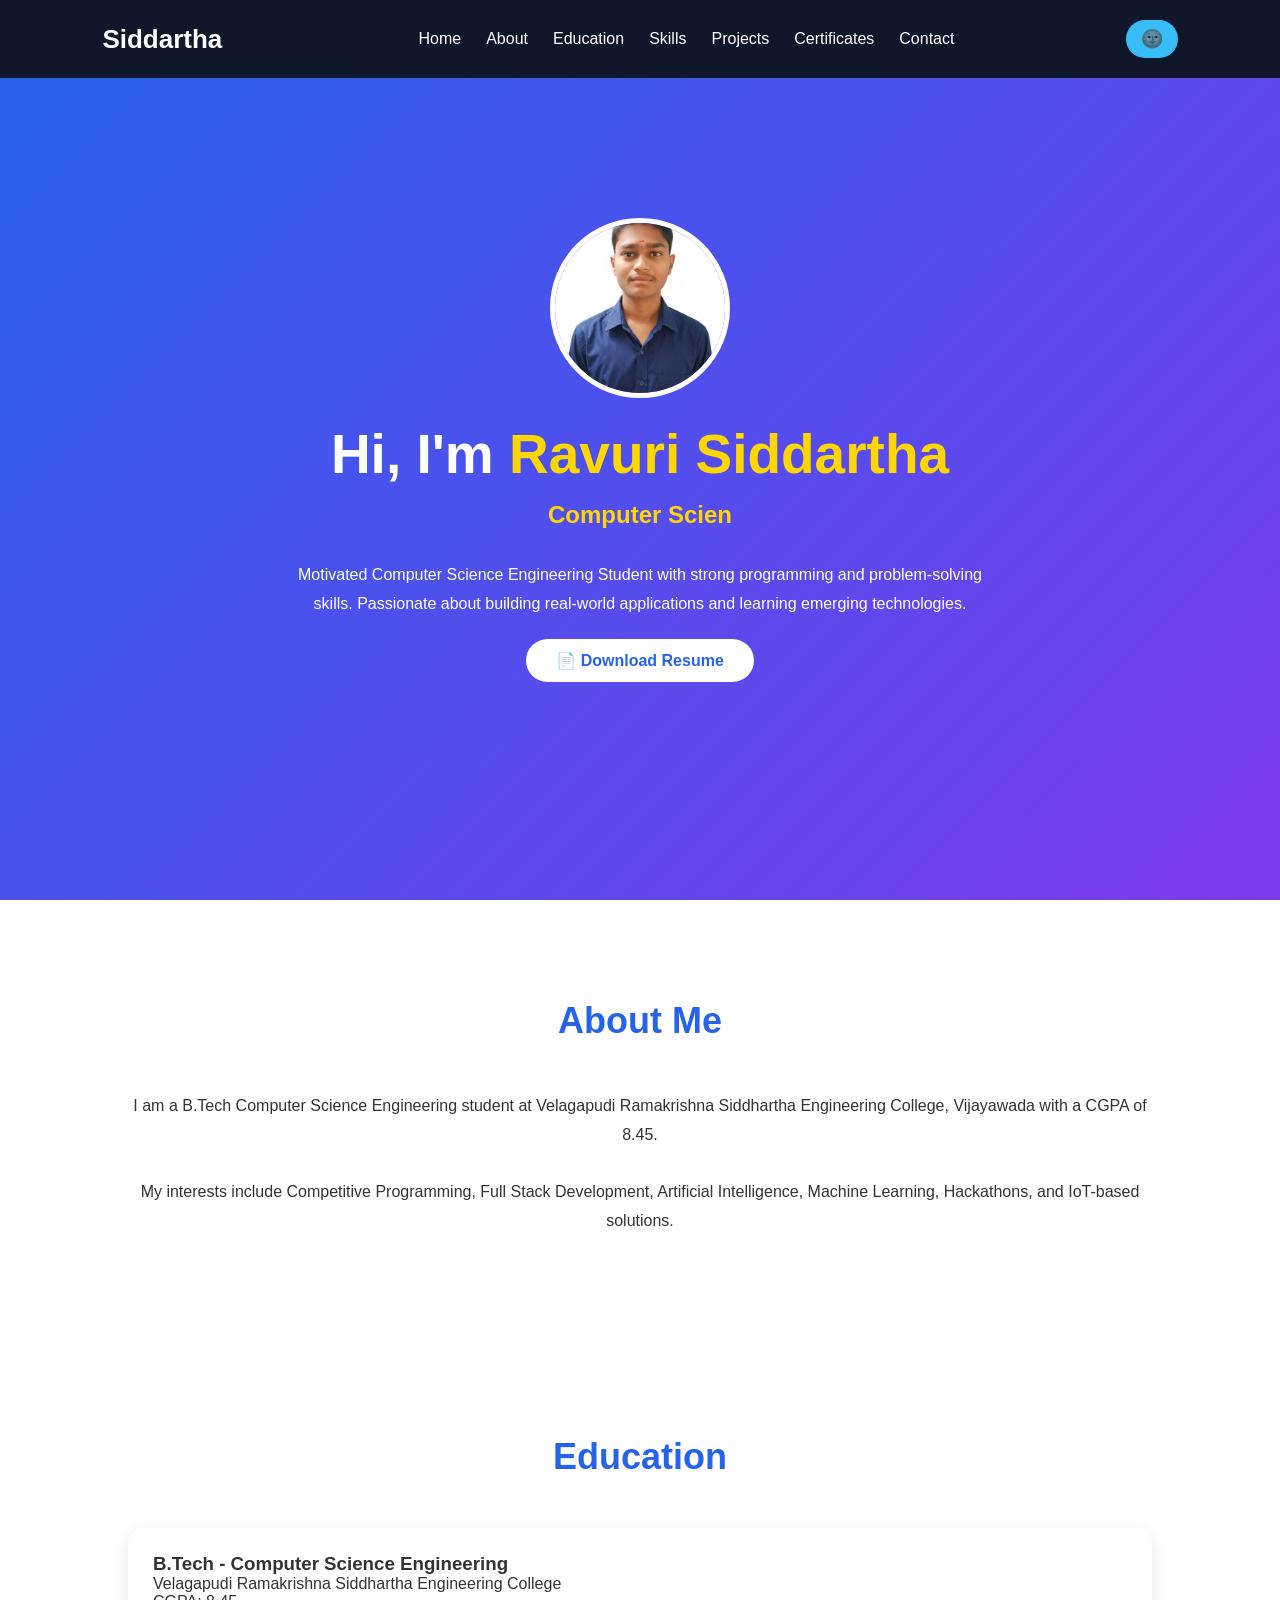
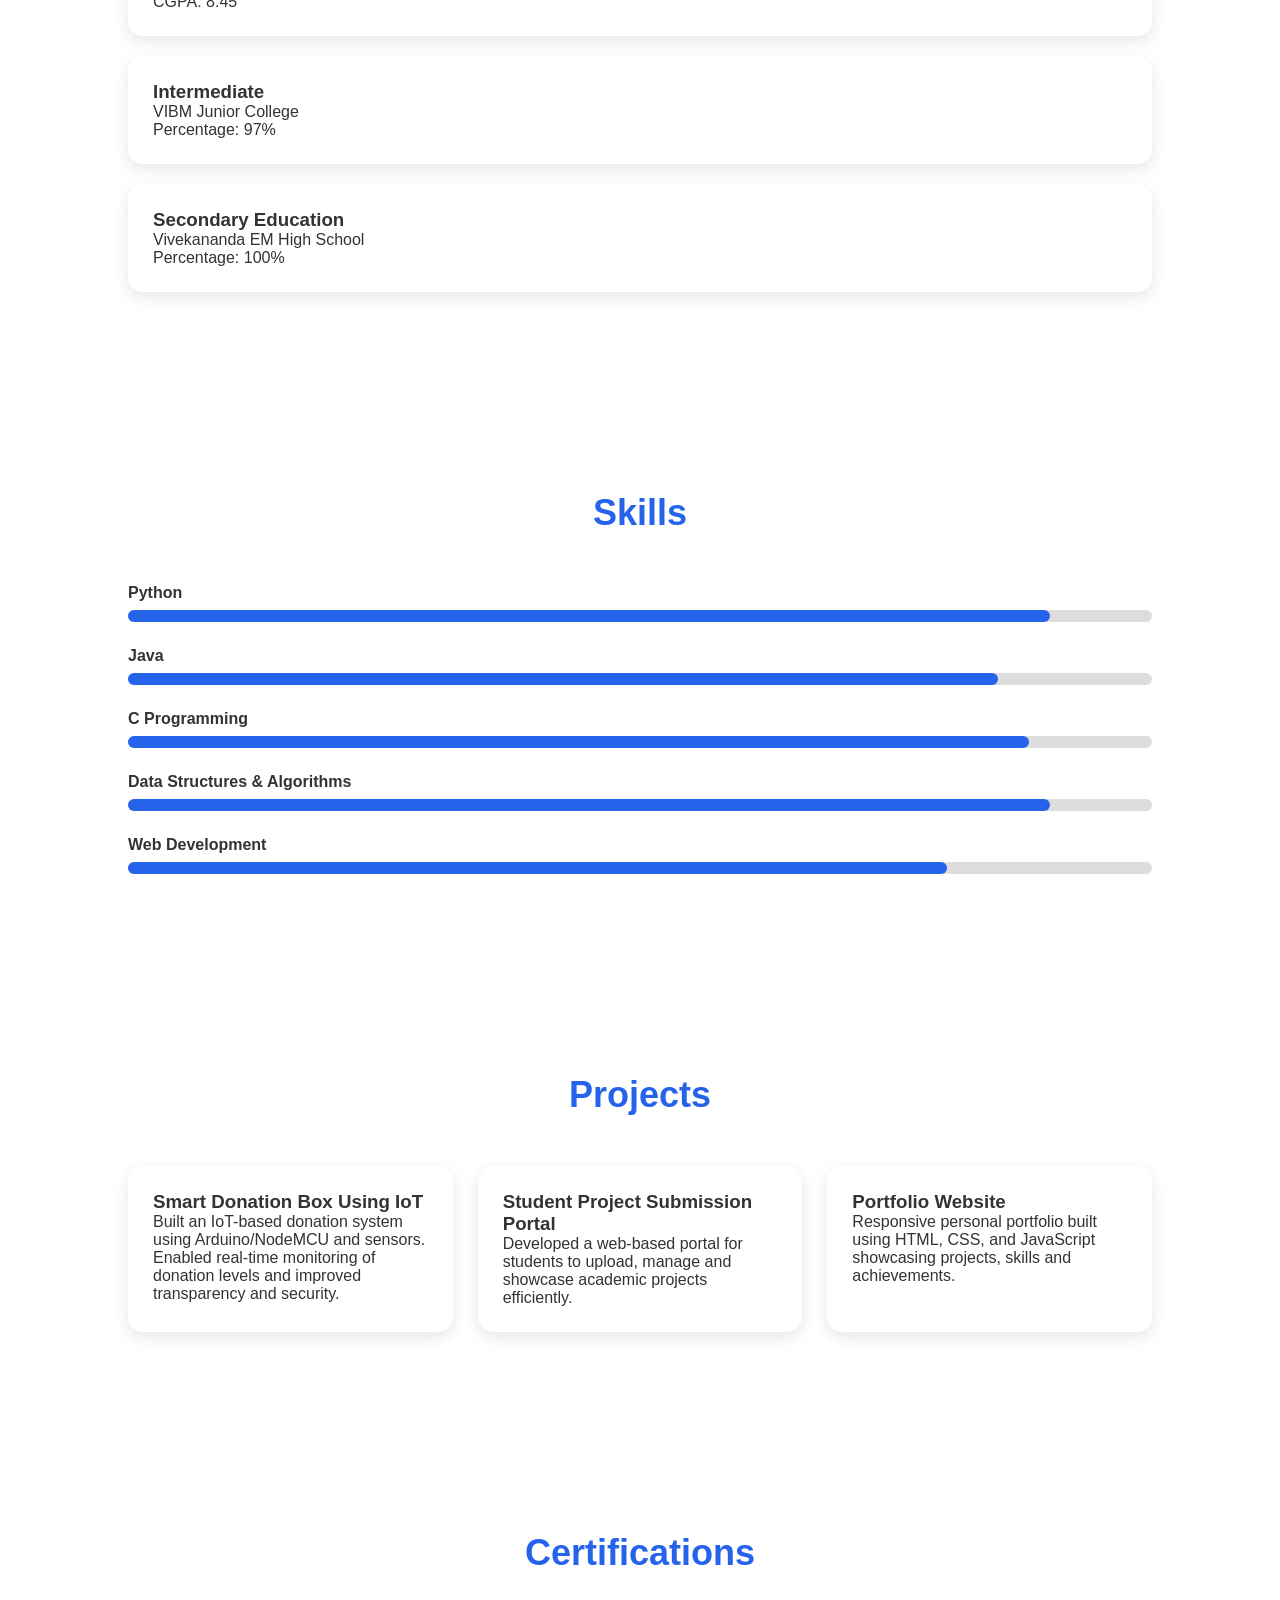
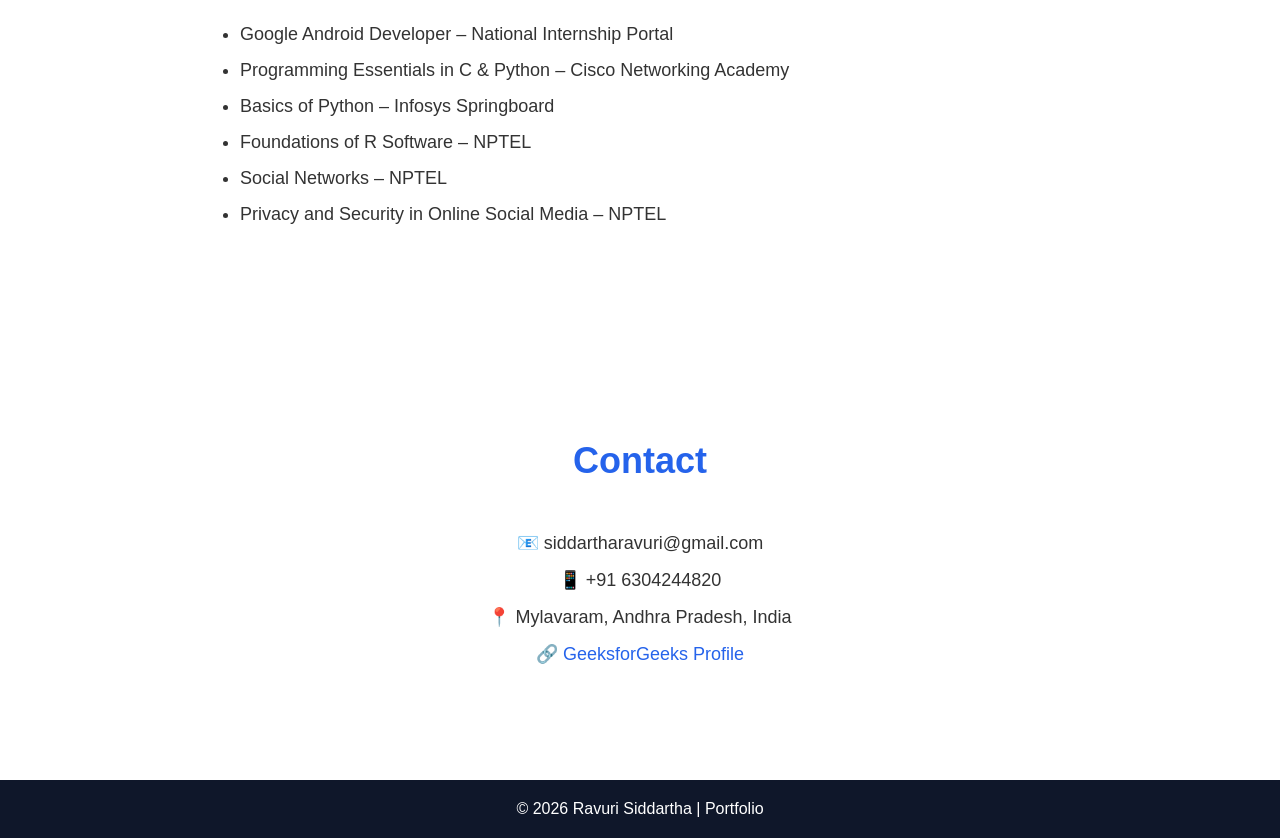
<file: index.html>
<!DOCTYPE html>
<html lang="en">
<head>
<meta charset="UTF-8">
<meta name="viewport" content="width=device-width, initial-scale=1.0">
<title>Ravuri Siddartha | Portfolio</title>

<link rel="stylesheet" href="style.css">
</head>

<body>

<nav>
    <div class="logo">Siddartha</div>

    <ul>
        <li><a href="#home">Home</a></li>
        <li><a href="#about">About</a></li>
        <li><a href="#education">Education</a></li>
        <li><a href="#skills">Skills</a></li>
        <li><a href="#projects">Projects</a></li>
        <li><a href="#certifications">Certificates</a></li>
        <li><a href="#contact">Contact</a></li>
    </ul>

    <button id="darkBtn">🌚</button>
</nav>

<section class="hero" id="home">

   <div class="hero-content">

    <img src="profile.jpeg" alt="Profile">

    <h1>Hi, I'm <span>Ravuri Siddartha</span></h1>

    <h2><span id="typing"></span></h2>

    <p>
        Motivated Computer Science Engineering Student with strong
        programming and problem-solving skills. Passionate about
        building real-world applications and learning emerging technologies.
    </p>

  <a href="resume.pdf" download class="btn">
    📄 Download Resume
    
</a>

   </div>

</section>

<section id="about">
    <h2 class="section-title">About Me</h2>

    <div class="about">
        <p>
            I am a B.Tech Computer Science Engineering student at
            Velagapudi Ramakrishna Siddhartha Engineering College,
            Vijayawada with a CGPA of 8.45.
        </p>

        <br>

        <p>
            My interests include Competitive Programming, Full Stack Development,
            Artificial Intelligence, Machine Learning, Hackathons,
            and IoT-based solutions.
        </p>
    </div>
</section>

<section id="education">
    <h2 class="section-title">Education</h2>

    <div class="timeline">

        <div class="card">
            <h3>B.Tech - Computer Science Engineering</h3>
            <p>Velagapudi Ramakrishna Siddhartha Engineering College</p>
            <p>CGPA: 8.45</p>
        </div>

        <div class="card">
            <h3>Intermediate</h3>
            <p>VIBM Junior College</p>
            <p>Percentage: 97%</p>
        </div>

        <div class="card">
            <h3>Secondary Education</h3>
            <p>Vivekananda EM High School</p>
            <p>Percentage: 100%</p>
        </div>

    </div>
</section>

<section id="skills">
    <h2 class="section-title">Skills</h2>

    <div class="skills">

        <div class="skill">
            <p>Python</p>
            <div class="bar"><span style="width:90%"></span></div>
        </div>

        <div class="skill">
            <p>Java</p>
            <div class="bar"><span style="width:85%"></span></div>
        </div>

        <div class="skill">
            <p>C Programming</p>
            <div class="bar"><span style="width:88%"></span></div>
        </div>

        <div class="skill">
            <p>Data Structures & Algorithms</p>
            <div class="bar"><span style="width:90%"></span></div>
        </div>

        <div class="skill">
            <p>Web Development</p>
            <div class="bar"><span style="width:80%"></span></div>
        </div>

    </div>
</section>

<section id="projects">
    <h2 class="section-title">Projects</h2>

    <div class="projects">

        <div class="project-card">
            <h3>Smart Donation Box Using IoT</h3>
            <p>
                Built an IoT-based donation system using Arduino/NodeMCU
                and sensors. Enabled real-time monitoring of donation levels
                and improved transparency and security.
            </p>
        </div>

        <div class="project-card">
            <h3>Student Project Submission Portal</h3>
            <p>
                Developed a web-based portal for students to upload,
                manage and showcase academic projects efficiently.
            </p>
        </div>

        <div class="project-card">
            <h3>Portfolio Website</h3>
            <p>
                Responsive personal portfolio built using HTML, CSS,
                and JavaScript showcasing projects, skills and achievements.
            </p>
        </div>

    </div>
</section>

<section id="certifications" class="certifications">
    <h2 class="section-title">Certifications</h2>

    <ul>
        <li>Google Android Developer – National Internship Portal</li>
        <li>Programming Essentials in C & Python – Cisco Networking Academy</li>
        <li>Basics of Python – Infosys Springboard</li>
        <li>Foundations of R Software – NPTEL</li>
        <li>Social Networks – NPTEL</li>
        <li>Privacy and Security in Online Social Media – NPTEL</li>
    </ul>
</section>

<section id="contact" class="contact">
    <h2 class="section-title">Contact</h2>

    <p>📧 siddartharavuri@gmail.com</p>
    <p>📱 +91 6304244820</p>
    <p>📍 Mylavaram, Andhra Pradesh, India</p>

    <p>
        🔗
        <a href="https://www.geeksforgeeks.org/user/siddarth1g8y/" target="_blank">
            GeeksforGeeks Profile
        </a>
    </p>
</section>

<footer>
    <p>© 2026 Ravuri Siddartha | Portfolio</p>
</footer>

<script>
const words = [
    "Computer Science Student",
    "Web Developer",
    "Python Programmer",
    "IoT Enthusiast",
    "Problem Solver"
];

let i = 0;
let j = 0;
let currentWord = "";
let isDeleting = false;

function type() {

    currentWord = words[i];

    if (!isDeleting) {

        document.getElementById("typing").textContent =
        currentWord.substring(0, j++);

        if (j > currentWord.length) {
            isDeleting = true;
            setTimeout(type, 1000);
            return;
        }

    } else {

        document.getElementById("typing").textContent =
        currentWord.substring(0, j--);

        if (j < 0) {
            isDeleting = false;
            i = (i + 1) % words.length;
        }
    }

    setTimeout(type, isDeleting ? 60 : 120);
}

type();

const darkBtn = document.getElementById("darkBtn");

darkBtn.addEventListener("click", () => {

    document.body.classList.toggle("dark");

    if (document.body.classList.contains("dark")) {
        darkBtn.textContent = "☀️";
    } else {
        darkBtn.textContent = "🌚";
    }

});
</script>

</body>
</html>
</file>
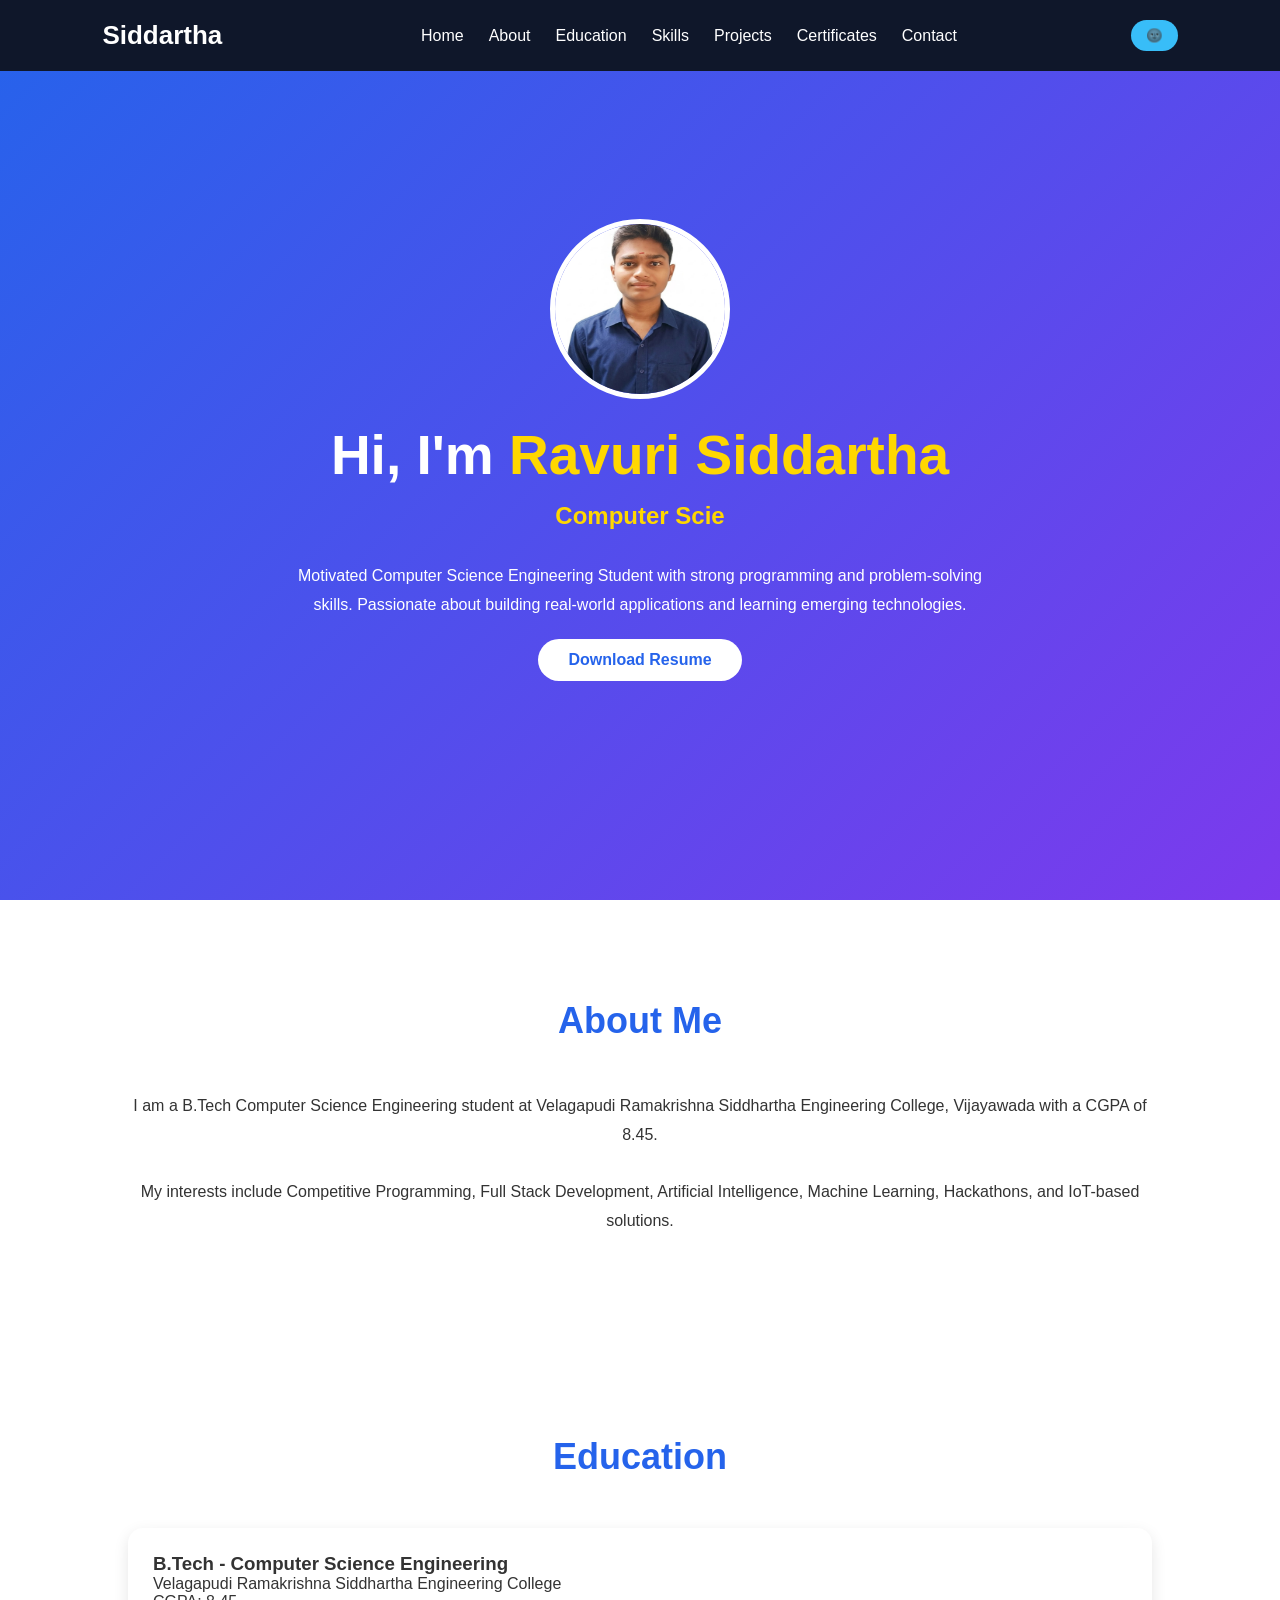
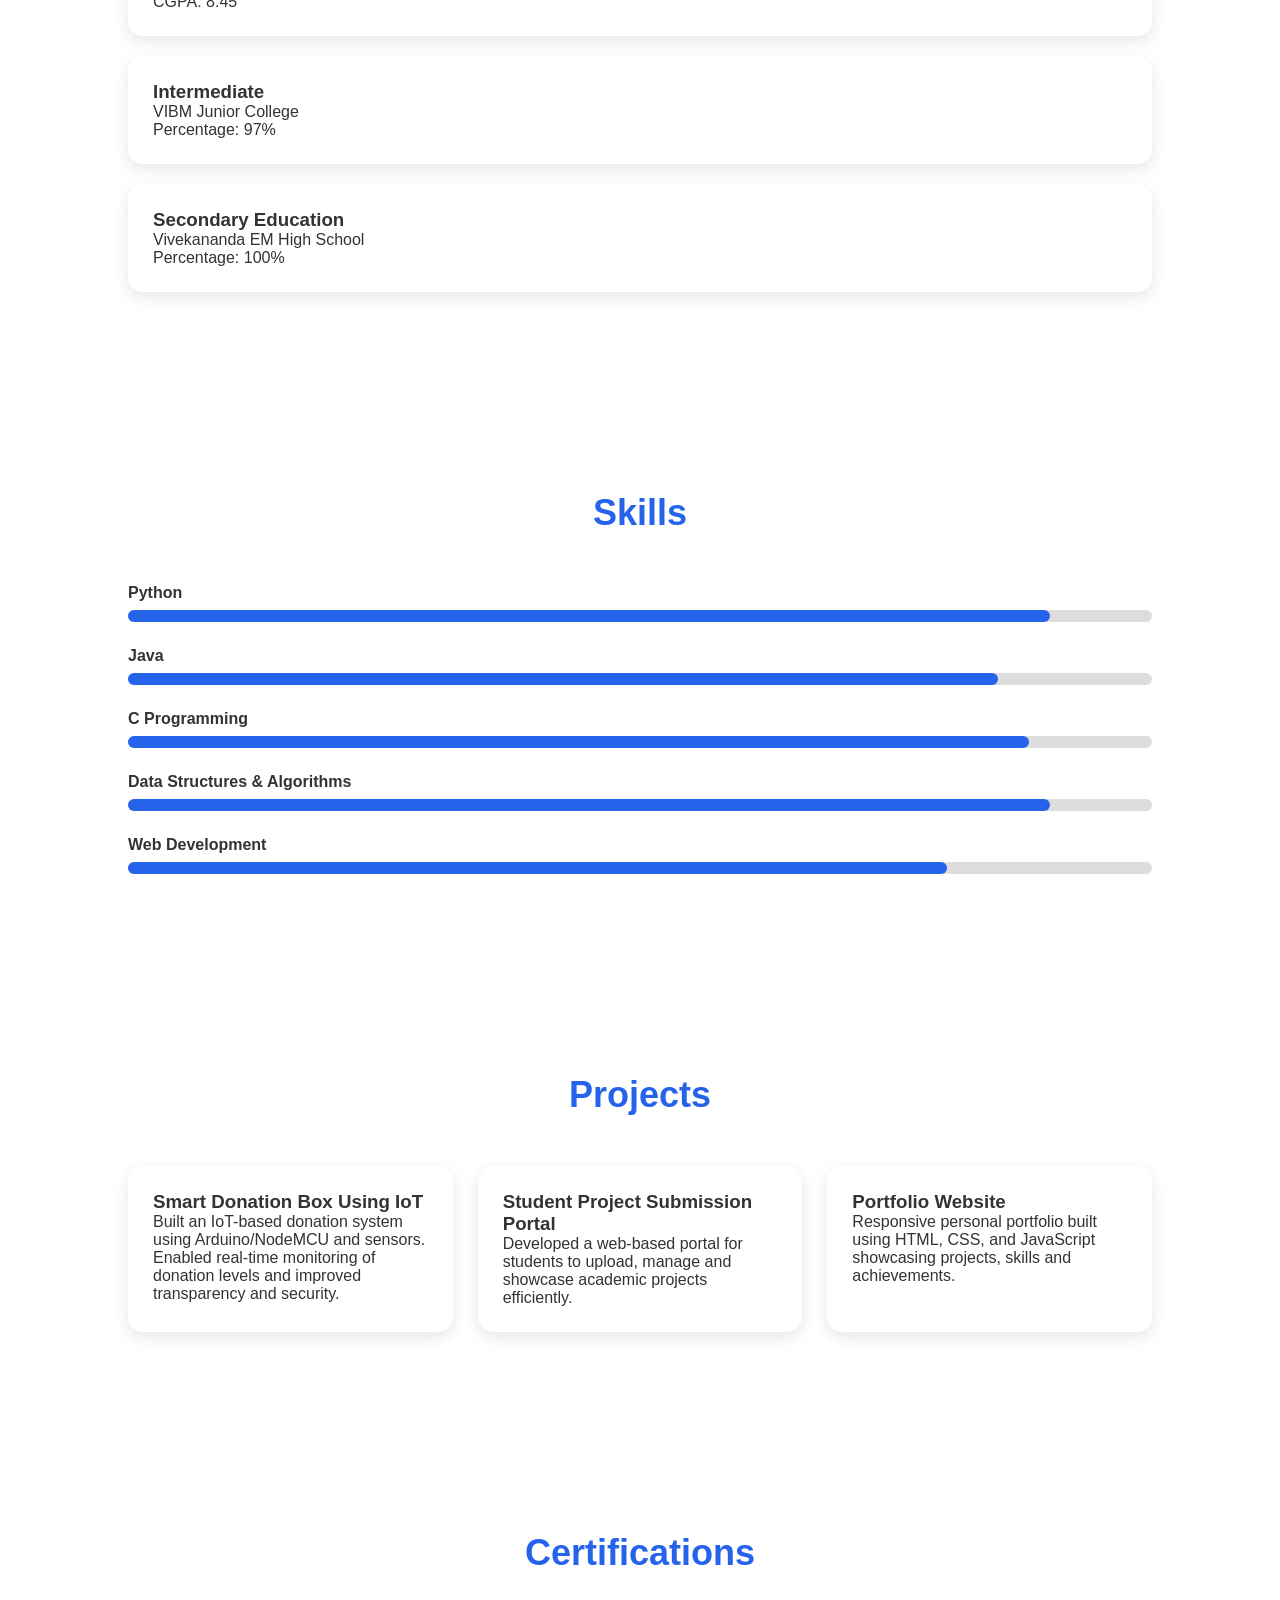
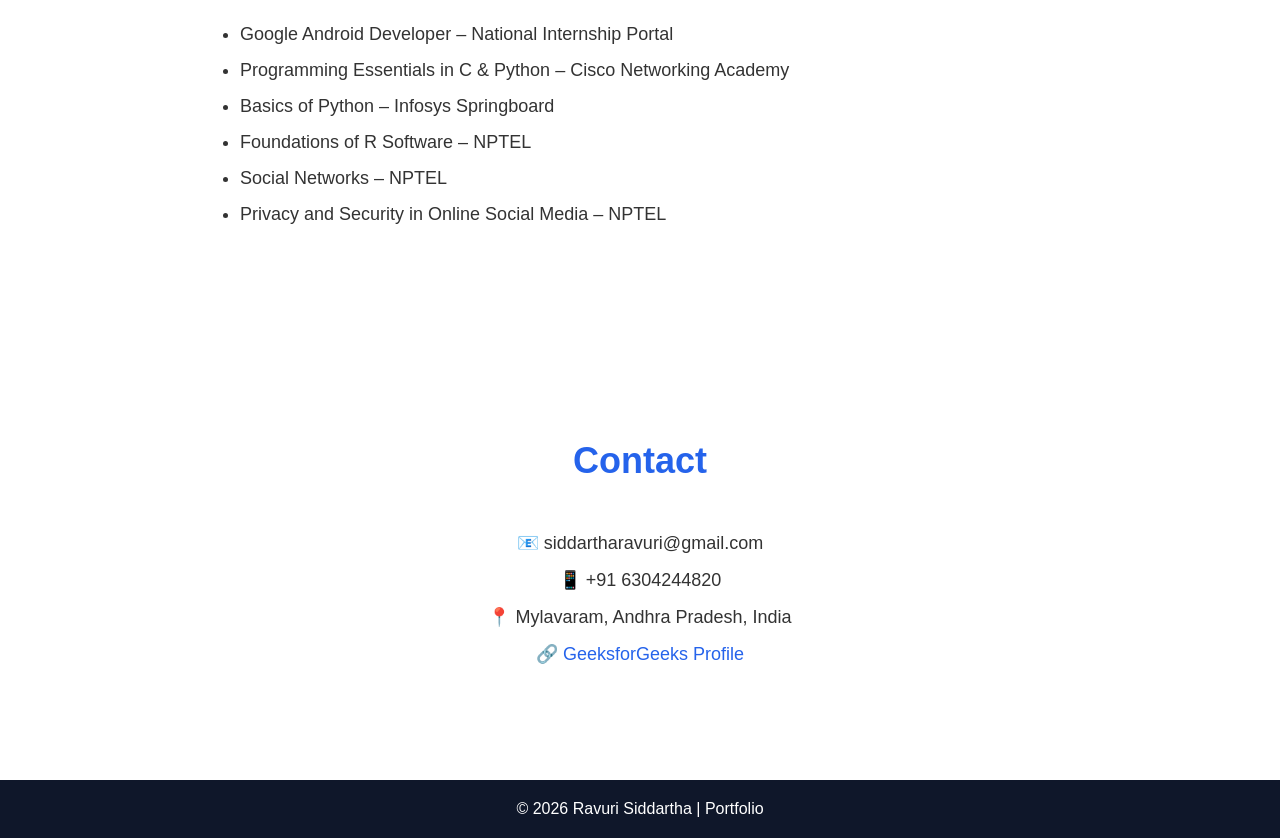
<file: portfolio.html>
<!DOCTYPE html>
<html lang="en">
<head>
<meta charset="UTF-8">
<meta name="viewport" content="width=device-width, initial-scale=1.0">
<title>Ravuri Siddartha | Portfolio</title>

<style>
*{
    margin:0;
    padding:0;
    box-sizing:border-box;
    scroll-behavior:smooth;
    font-family:'Segoe UI',sans-serif;
}

body{
    background:whit;
    color:#333;
    transition:0.5s;
}

.dark{
    background:#121212;
    color:white;
}

nav{
    position:fixed;
    width:100%;
    top:0;
    z-index:1000;
    display:flex;
    justify-content:space-between;
    align-items:center;
    padding:20px 8%;
    background:#0f172a;
}

.logo{
    color:white;
    font-size:26px;
    font-weight:bold;
}

nav ul{
    display:flex;
    list-style:none;
}

nav ul li{
    margin-left:25px;
}

nav ul li a{
    color:white;
    text-decoration:none;
    font-weight:500;
}

nav ul li a:hover{
    color:#38bdf8;
}

#darkBtn{
    background:#38bdf8;
    color:white;
    border:none;
    padding:8px 15px;
    border-radius:20px;
    cursor:pointer;
}

.hero{
    height:100vh;
    background:linear-gradient(135deg,#2563eb,#7c3aed);
    display:flex;
    justify-content:center;
    align-items:center;
    text-align:center;
    color:white;
    padding:20px;
}

.hero-content img{
    width:180px;
    height:180px;
    border-radius:50%;
    border:5px solid white;
    margin-bottom:20px;
}

.hero h1{
    font-size:55px;
}

.hero span{
    color:#ffd700;
}

.hero h2{
    margin-top:15px;
    height:40px;
}

.hero p{
    margin:20px auto;
    max-width:700px;
    line-height:1.8;
}

.btn{
    display:inline-block;
    padding:12px 30px;
    background:white;
    color:#2563eb;
    text-decoration:none;
    border-radius:30px;
    font-weight:bold;
    transition:0.3s;
}

.btn:hover{
    transform:translateY(-3px);
}

section{
    padding:100px 10%;
}

.section-title{
    text-align:center;
    font-size:36px;
    margin-bottom:50px;
    color:#2563eb;
}

.about{
    text-align:center;
    line-height:1.8;
}

.timeline{
    display:grid;
    gap:20px;
}

.card{
    background:white;
    padding:25px;
    border-radius:15px;
    box-shadow:0 5px 15px rgba(0,0,0,0.1);
    transition:0.3s;
}

.dark .card{
    background:#1f1f1f;
}

.card:hover{
    transform:translateY(-5px);
}

.skills{
    display:grid;
    gap:25px;
}

.skill p{
    margin-bottom:8px;
    font-weight:bold;
}

.bar{
    width:100%;
    height:12px;
    background:#ddd;
    border-radius:20px;
}

.bar span{
    display:block;
    height:100%;
    background:#2563eb;
    border-radius:20px;
}

.projects{
    display:grid;
    grid-template-columns:repeat(auto-fit,minmax(280px,1fr));
    gap:25px;
}

.project-card{
    background:white;
    padding:25px;
    border-radius:15px;
    box-shadow:0 5px 15px rgba(0,0,0,0.1);
    transition:0.3s;
}

.dark .project-card{
    background:#1f1f1f;
}

.project-card:hover{
    transform:scale(1.03);
}

.certifications ul{
    max-width:800px;
    margin:auto;
}

.certifications li{
    margin:15px 0;
    font-size:18px;
}

.contact{
    text-align:center;
}

.contact p{
    margin:15px 0;
    font-size:18px;
}

.contact a{
    text-decoration:none;
    color:#2563eb;
}

footer{
    background:#0f172a;
    color:white;
    text-align:center;
    padding:20px;
}

@media(max-width:768px){

    nav{
        flex-direction:column;
    }

    nav ul{
        flex-wrap:wrap;
        justify-content:center;
        margin-top:15px;
    }

    .hero h1{
        font-size:38px;
    }

}
</style>
</head>

<body>

<nav>
    <div class="logo">Siddartha</div>

    <ul>
        <li><a href="#home">Home</a></li>
        <li><a href="#about">About</a></li>
        <li><a href="#education">Education</a></li>
        <li><a href="#skills">Skills</a></li>
        <li><a href="#projects">Projects</a></li>
        <li><a href="#certifications">Certificates</a></li>
        <li><a href="#contact">Contact</a></li>
    </ul>

    <button id="darkBtn">🌚</button>
</nav>

<section class="hero" id="home">

   <div class="hero-content">

    <img src="siddu pic.jpeg" alt="Profile">

    <h1>Hi, I'm <span>Ravuri Siddartha</span></h1>

    <h2><span id="typing"></span></h2>

        <p>
            Motivated Computer Science Engineering Student with strong
            programming and problem-solving skills. Passionate about
            building real-world applications and learning emerging technologies.
        </p>

        <a href="#" class="btn">Download Resume</a>

    </div>

</section>

<section id="about">
    <h2 class="section-title">About Me</h2>

    <div class="about">
        <p>
            I am a B.Tech Computer Science Engineering student at
            Velagapudi Ramakrishna Siddhartha Engineering College,
            Vijayawada with a CGPA of 8.45.
        </p>

        <br>

        <p>
            My interests include Competitive Programming, Full Stack Development,
            Artificial Intelligence, Machine Learning, Hackathons,
            and IoT-based solutions.
        </p>
    </div>
</section>

<section id="education">
    <h2 class="section-title">Education</h2>

    <div class="timeline">

        <div class="card">
            <h3>B.Tech - Computer Science Engineering</h3>
            <p>Velagapudi Ramakrishna Siddhartha Engineering College</p>
            <p>CGPA: 8.45</p>
        </div>

        <div class="card">
            <h3>Intermediate</h3>
            <p>VIBM Junior College</p>
            <p>Percentage: 97%</p>
        </div>

        <div class="card">
            <h3>Secondary Education</h3>
            <p>Vivekananda EM High School</p>
            <p>Percentage: 100%</p>
        </div>

    </div>
</section>

<section id="skills">
    <h2 class="section-title">Skills</h2>

    <div class="skills">

        <div class="skill">
            <p>Python</p>
            <div class="bar"><span style="width:90%"></span></div>
        </div>

        <div class="skill">
            <p>Java</p>
            <div class="bar"><span style="width:85%"></span></div>
        </div>

        <div class="skill">
            <p>C Programming</p>
            <div class="bar"><span style="width:88%"></span></div>
        </div>

        <div class="skill">
            <p>Data Structures & Algorithms</p>
            <div class="bar"><span style="width:90%"></span></div>
        </div>

        <div class="skill">
            <p>Web Development</p>
            <div class="bar"><span style="width:80%"></span></div>
        </div>

    </div>
</section>

<section id="projects">
    <h2 class="section-title">Projects</h2>

    <div class="projects">

        <div class="project-card">
            <h3>Smart Donation Box Using IoT</h3>
            <p>
                Built an IoT-based donation system using Arduino/NodeMCU
                and sensors. Enabled real-time monitoring of donation levels
                and improved transparency and security.
            </p>
        </div>

        <div class="project-card">
            <h3>Student Project Submission Portal</h3>
            <p>
                Developed a web-based portal for students to upload,
                manage and showcase academic projects efficiently.
            </p>
        </div>

        <div class="project-card">
            <h3>Portfolio Website</h3>
            <p>
                Responsive personal portfolio built using HTML, CSS,
                and JavaScript showcasing projects, skills and achievements.
            </p>
        </div>

    </div>
</section>

<section id="certifications" class="certifications">
    <h2 class="section-title">Certifications</h2>

    <ul>
        <li>Google Android Developer – National Internship Portal</li>
        <li>Programming Essentials in C & Python – Cisco Networking Academy</li>
        <li>Basics of Python – Infosys Springboard</li>
        <li>Foundations of R Software – NPTEL</li>
        <li>Social Networks – NPTEL</li>
        <li>Privacy and Security in Online Social Media – NPTEL</li>
    </ul>
</section>

<section id="contact" class="contact">
    <h2 class="section-title">Contact</h2>

    <p>📧 siddartharavuri@gmail.com</p>
    <p>📱 +91 6304244820</p>
    <p>📍 Mylavaram, Andhra Pradesh, India</p>

    <p>
        🔗
        <a href="https://www.geeksforgeeks.org/user/siddarth1g8y/" target="_blank">
            GeeksforGeeks Profile
        </a>
    </p>
</section>

<footer>
    <p>© 2026 Ravuri Siddartha | Portfolio</p>
</footer>

<script>
const words=[
"Computer Science Student",
"Web Developer",
"Python Programmer",
"IoT Enthusiast",
"Problem Solver"
];

let i=0;
let j=0;
let currentWord="";
let isDeleting=false;

function type(){

currentWord=words[i];

if(!isDeleting){

document.getElementById("typing").textContent=
currentWord.substring(0,j++);

if(j>currentWord.length){
isDeleting=true;
setTimeout(type,1000);
return;
}

}else{

document.getElementById("typing").textContent=
currentWord.substring(0,j--);

if(j<0){
isDeleting=false;
i=(i+1)%words.length;
}
}

setTimeout(type,isDeleting?60:120);
}

type();

document.getElementById("darkBtn")
.addEventListener("click",()=>{

document.body.classList.toggle("dark");

});
</script>

</body>
</html>
</file>
<file: style.css>
*{
    margin:0;
    padding:0;
    box-sizing:border-box;
    scroll-behavior:smooth;
    font-family:'Segoe UI',sans-serif;
}

body{
    background:white;
    color:#333;
    transition:0.5s;
}

/* Dark Mode */
.dark{
    background:#121212;
    color:white;
}

.dark nav{
    background:#000;
}

.dark .card,
.dark .project-card{
    background:#1f1f1f;
    color:white;
}

.dark .about,
.dark .contact,
.dark .certifications,
.dark .timeline,
.dark .skills{
    color:white;
}

.dark .bar{
    background:#444;
}

.dark footer{
    background:#000;
}

.dark .section-title{
    color:#38bdf8;
}

.dark a{
    color:#38bdf8;
}

/* Navbar */
nav{
    position:fixed;
    width:100%;
    top:0;
    z-index:1000;
    display:flex;
    justify-content:space-between;
    align-items:center;
    padding:20px 8%;
    background:#0f172a;
}

.logo{
    color:white;
    font-size:26px;
    font-weight:bold;
}

nav ul{
    display:flex;
    list-style:none;
}

nav ul li{
    margin-left:25px;
}

nav ul li a{
    color:white;
    text-decoration:none;
    font-weight:500;
    transition:0.3s;
}

nav ul li a:hover{
    color:#38bdf8;
}

#darkBtn{
    background:#38bdf8;
    color:white;
    border:none;
    padding:8px 15px;
    border-radius:20px;
    cursor:pointer;
    font-size:18px;
    transition:0.3s;
}

#darkBtn:hover{
    transform:scale(1.1);
}

/* Hero Section */
.hero{
    height:100vh;
    background:linear-gradient(135deg,#2563eb,#7c3aed);
    display:flex;
    justify-content:center;
    align-items:center;
    text-align:center;
    color:white;
    padding:20px;
}

.hero-content img{
    width:180px;
    height:180px;
    border-radius:50%;
    border:5px solid white;
    object-fit:cover;
    margin-bottom:20px;
}

.hero h1{
    font-size:55px;
}

.hero span{
    color:#ffd700;
}

.hero h2{
    margin-top:15px;
    height:40px;
}

.hero p{
    margin:20px auto;
    max-width:700px;
    line-height:1.8;
}

.btn{
    display:inline-block;
    padding:12px 30px;
    background:white;
    color:#2563eb;
    text-decoration:none;
    border-radius:30px;
    font-weight:bold;
    transition:0.3s;
}

.btn:hover{
    transform:translateY(-3px);
}

/* Sections */
section{
    padding:100px 10%;
}

.section-title{
    text-align:center;
    font-size:36px;
    margin-bottom:50px;
    color:#2563eb;
}

.about{
    text-align:center;
    line-height:1.8;
}

/* Education */
.timeline{
    display:grid;
    gap:20px;
}

/* Cards */
.card,
.project-card{
    background:white;
    padding:25px;
    border-radius:15px;
    box-shadow:0 5px 15px rgba(0,0,0,0.1);
    transition:0.3s;
}

.card:hover,
.project-card:hover{
    transform:translateY(-5px);
}

/* Skills */
.skills{
    display:grid;
    gap:25px;
}

.skill p{
    margin-bottom:8px;
    font-weight:bold;
}

.bar{
    width:100%;
    height:12px;
    background:#ddd;
    border-radius:20px;
}

.bar span{
    display:block;
    height:100%;
    background:#2563eb;
    border-radius:20px;
}

/* Projects */
.projects{
    display:grid;
    grid-template-columns:repeat(auto-fit,minmax(280px,1fr));
    gap:25px;
}

/* Certifications */
.certifications ul{
    max-width:800px;
    margin:auto;
}

.certifications li{
    margin:15px 0;
    font-size:18px;
}

/* Contact */
.contact{
    text-align:center;
}

.contact p{
    margin:15px 0;
    font-size:18px;
}

.contact a{
    color:#2563eb;
    text-decoration:none;
}

/* Footer */
footer{
    background:#0f172a;
    color:white;
    text-align:center;
    padding:20px;
}

/* Mobile Responsive */
@media(max-width:768px){

    nav{
        flex-direction:column;
    }

    nav ul{
        flex-wrap:wrap;
        justify-content:center;
        margin-top:15px;
    }

    .hero h1{
        font-size:38px;
    }

    .section-title{
        font-size:28px;
    }
}
</file>
